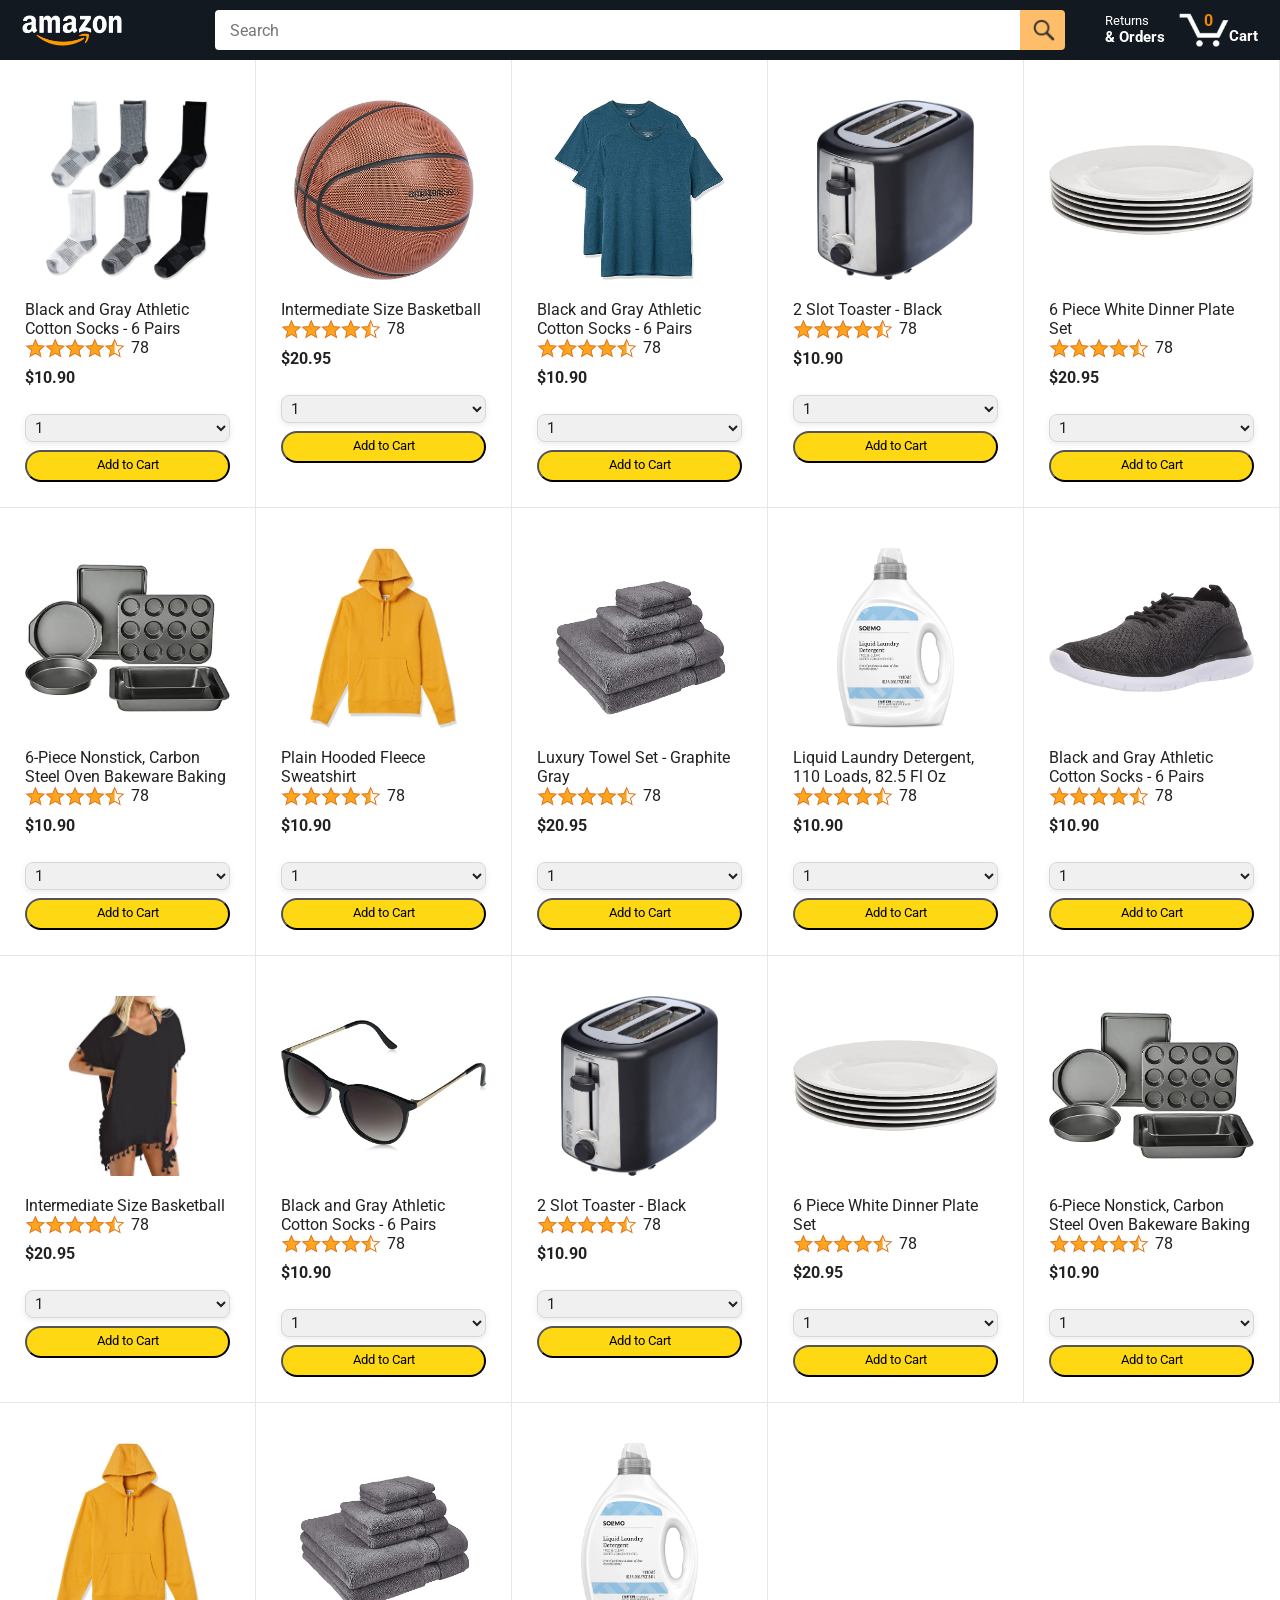
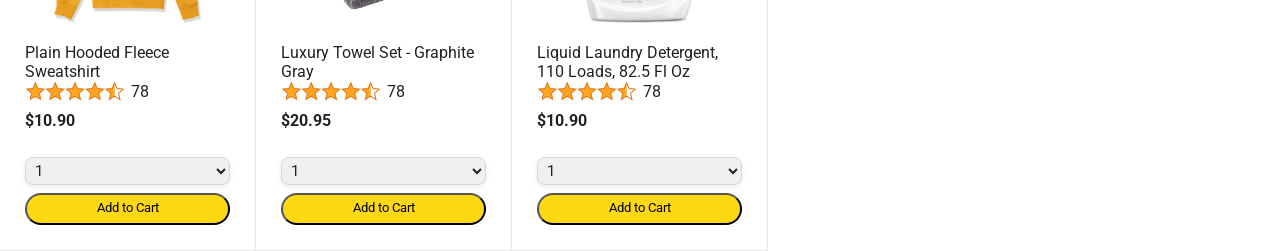
<file: index.html>
<!DOCTYPE html>
<html>
  <head>
    <title>Amazon</title>

    <meta name="viewport" content="width=device-width, initial-scale=1">

    <link rel="preconnect" href="https://fonts.googleapis.com">
    <link rel="preconnect" href="https://fonts.gstatic.com" crossorigin>
    <link href="https://fonts.googleapis.com/css2?family=Roboto:wght@400;500;700&display=swap" rel="stylesheet">

    <link rel="stylesheet" href="general.css">
    <link rel="stylesheet" href="amazon-header.css">
    <link rel="stylesheet" href="amazon.css"> 
  </head>
  <body>
    <div class="amazon-header">
      <div class="amazon-header-left-section">
        <a href="amazon.html" class="header-link">
          <img class="amazon-logo"
            src="amazon-logo-white.png">
          <img class="amazon-mobile-logo"
            src="amazon-mobile-logo-white.png">
        </a>
      </div>

      <div class="amazon-header-middle-section">
        <input class="search-bar" type="text" placeholder="Search">

        <button class="search-button">
          <img class="search-icon" src="search-icon.png">
        </button>
      </div>

      <div class="amazon-header-right-section">
        <a class="orders-link header-link" href="orders.html">
          <span class="returns-text">Returns</span>
          <span class="orders-text">& Orders</span>
        </a>

        <a class="cart-link header-link" href="checkout.html">
          <img class="cart-icon" src="cart-icon.png">
          <div class="cart-quantity js-cart-quantity">0</div>
          <div class="cart-text">Cart</div>
        </a>
      </div>
    </div>

    <div class="main">
      <div class="products-grid js-products-grid">

        <div class="product-container">
          <div class="product-image-container">
          <img src="athletic-cotton-socks-6-pairs.jpg" class="product-image">
          </div>
        <div class="product-name-container">
        Black and Gray Athletic Cotton Socks - 6 Pairs
        </div>
      <div class="product-rating-container">
        <img class="product-rating" src="rating-45.png">78
      </div>
      <div class="product-price">
        $10.90
      </div>
      <div class="product-quantity-container">
      </div>
      <select class="product-quantity" data-testid="quantity-selector"></select>
      <div class="added-to-cart"></div>
      <button class="add-to-cart-button js-add-to-cart">
      Add to Cart
      </button>
        </div>
  

        <div class="product-container">
          <div class="product-image-container">
          <img src="intermediate-composite-basketball.jpg" class="product-image">
          </div>
        <div class="product-name-container">
      Intermediate Size Basketball
        </div>
      <div class="product-rating-container">
        <img class="product-rating" src="rating-45.png">78
      </div>
      <div class="product-price">
      $20.95
      </div>
      <div class="product-quantity-container">
      </div>
      <select class="product-quantity" data-testid="quantity-selector"></select>
      <div class="added-to-cart"></div>
      <button class="add-to-cart-button js-add-to-cart">
      Add to Cart
      </button>
        </div>



        <div class="product-container">
          <div class="product-image-container">
          <img src="adults-plain-cotton-tshirt-2-pack-teal.jpg" class="product-image">
          </div>
        <div class="product-name-container">
        Black and Gray Athletic Cotton Socks - 6 Pairs
        </div>
      <div class="product-rating-container">
        <img class="product-rating" src="rating-45.png">78
      </div>
      <div class="product-price">
        $10.90
      </div>
      <div class="product-quantity-container">
      </div>
      <select class="product-quantity" data-testid="quantity-selector"></select>
      <div class="added-to-cart"></div>
      <button class="add-to-cart-button js-add-to-cart">
      Add to Cart
      </button>
        </div>

        <div class="product-container">
          <div class="product-image-container">
          <img src="black-2-slot-toaster.jpg" class="product-image">
          </div>
        <div class="product-name-container">
      2 Slot Toaster - Black
        </div>
      <div class="product-rating-container">
        <img class="product-rating" src="rating-45.png">78
      </div>
      <div class="product-price">
        $10.90
      </div>
      <div class="product-quantity-container">
      </div>
      <select class="product-quantity" data-testid="quantity-selector"></select>
      <div class="added-to-cart"></div>
      <button class="add-to-cart-button js-add-to-cart">
      Add to Cart
      </button>
        </div>
  

        <div class="product-container">
          <div class="product-image-container">
          <img src="6-piece-white-dinner-plate-set.jpg" class="product-image">
          </div>
        <div class="product-name-container">
      6 Piece White Dinner Plate Set
        </div>
      <div class="product-rating-container">
        <img class="product-rating" src="rating-45.png">78
      </div>
      <div class="product-price">
      $20.95
      </div>
      <div class="product-quantity-container">
      </div>
      <select class="product-quantity" data-testid="quantity-selector"></select>
      <div class="added-to-cart"></div>
      <button class="add-to-cart-button js-add-to-cart">
      Add to Cart
      </button>
        </div>


        <div class="product-container">
          <div class="product-image-container">
          <img src="6-piece-non-stick-baking-set.webp" class="product-image">
          </div>
        <div class="product-name-container">
      6-Piece Nonstick, Carbon Steel Oven Bakeware Baking
        </div>
      <div class="product-rating-container">
        <img class="product-rating" src="rating-45.png">78
      </div>
      <div class="product-price">
        $10.90
      </div>
      <div class="product-quantity-container">
      </div>
      <select class="product-quantity" data-testid="quantity-selector"></select>
      <div class="added-to-cart"></div>
      <button class="add-to-cart-button js-add-to-cart">
      Add to Cart
      </button>
        </div>

        <div class="product-container">
          <div class="product-image-container">
          <img src="plain-hooded-fleece-sweatshirt-yellow.jpg" class="product-image">
          </div>
        <div class="product-name-container">
      Plain Hooded Fleece Sweatshirt
        </div>
      <div class="product-rating-container">
        <img class="product-rating" src="rating-45.png">78
      </div>
      <div class="product-price">
        $10.90
      </div>
      <div class="product-quantity-container">
      </div>
      <select class="product-quantity" data-testid="quantity-selector"></select>
      <div class="added-to-cart"></div>
      <button class="add-to-cart-button js-add-to-cart">
      Add to Cart
      </button>
        </div>
  

        <div class="product-container">
          <div class="product-image-container">
          <img src="luxury-tower-set-6-piece.jpg" class="product-image">
          </div>
        <div class="product-name-container">
  Luxury Towel Set - Graphite Gray
        </div>
      <div class="product-rating-container">
        <img class="product-rating" src="rating-45.png">78
      </div>
      <div class="product-price">
      $20.95
      </div>
      <div class="product-quantity-container">
      </div>
      <select class="product-quantity" data-testid="quantity-selector"></select>
      <div class="added-to-cart"></div>
      <button class="add-to-cart-button js-add-to-cart">
      Add to Cart
      </button>
        </div>



        <div class="product-container">
          <div class="product-image-container">
          <img src="liquid-laundry-detergent-plain.jpg" class="product-image">
          </div>
        <div class="product-name-container">
      Liquid Laundry Detergent, 110 Loads, 82.5 Fl Oz
        </div>
      <div class="product-rating-container">
        <img class="product-rating" src="rating-45.png">78
      </div>
      <div class="product-price">
        $10.90
      </div>
      <div class="product-quantity-container">
      </div>
      <select class="product-quantity" data-testid="quantity-selector"></select>
      <div class="added-to-cart"></div>
      <button class="add-to-cart-button js-add-to-cart">
      Add to Cart
      </button>
        </div>


        <div class="product-container">
          <div class="product-image-container">
          <img src="knit-athletic-sneakers-gray.jpg" class="product-image">
          </div>
        <div class="product-name-container">
        Black and Gray Athletic Cotton Socks - 6 Pairs
        </div>
      <div class="product-rating-container">
        <img class="product-rating" src="rating-45.png">78
      </div>
      <div class="product-price">
        $10.90
      </div>
      <div class="product-quantity-container">
      </div>
      <select class="product-quantity" data-testid="quantity-selector"></select>
      <div class="added-to-cart"></div>
      <button class="add-to-cart-button js-add-to-cart">
      Add to Cart
      </button>
        </div>
  

        <div class="product-container">
          <div class="product-image-container">
          <img src="women-chiffon-beachwear-coverup-black.jpg" class="product-image">
          </div>
        <div class="product-name-container">
      Intermediate Size Basketball
        </div>
      <div class="product-rating-container">
        <img class="product-rating" src="rating-45.png">78
      </div>
      <div class="product-price">
      $20.95
      </div>
      <div class="product-quantity-container">
      </div>
      <select class="product-quantity" data-testid="quantity-selector"></select>
      <div class="added-to-cart"></div>
      <button class="add-to-cart-button js-add-to-cart">
      Add to Cart
      </button>
        </div>



        <div class="product-container">
          <div class="product-image-container">
          <img src="round-sunglasses-black.jpg" class="product-image">
          </div>
        <div class="product-name-container">
        Black and Gray Athletic Cotton Socks - 6 Pairs
        </div>
      <div class="product-rating-container">
        <img class="product-rating" src="rating-45.png">78
      </div>
      <div class="product-price">
        $10.90
      </div>
      <div class="product-quantity-container">
      </div>
      <select class="product-quantity" data-testid="quantity-selector"></select>
      <div class="added-to-cart"></div>
      <button class="add-to-cart-button js-add-to-cart">
      Add to Cart
      </button>
        </div>

        <div class="product-container">
          <div class="product-image-container">
          <img src="black-2-slot-toaster.jpg" class="product-image">
          </div>
        <div class="product-name-container">
      2 Slot Toaster - Black
        </div>
      <div class="product-rating-container">
        <img class="product-rating" src="rating-45.png">78
      </div>
      <div class="product-price">
        $10.90
      </div>
      <div class="product-quantity-container">
      </div>
      <select class="product-quantity" data-testid="quantity-selector"></select>
      <div class="added-to-cart"></div>
      <button class="add-to-cart-button js-add-to-cart">
      Add to Cart
      </button>
        </div>
  

        <div class="product-container">
          <div class="product-image-container">
          <img src="6-piece-white-dinner-plate-set.jpg" class="product-image">
          </div>
        <div class="product-name-container">
      6 Piece White Dinner Plate Set
        </div>
      <div class="product-rating-container">
        <img class="product-rating" src="rating-45.png">78
      </div>
      <div class="product-price">
      $20.95
      </div>
      <div class="product-quantity-container">
      </div>
      <select class="product-quantity" data-testid="quantity-selector"></select>
      <div class="added-to-cart"></div>
      <button class="add-to-cart-button js-add-to-cart">
      Add to Cart
      </button>
        </div>


        <div class="product-container">
          <div class="product-image-container">
          <img src="6-piece-non-stick-baking-set.webp" class="product-image">
          </div>
        <div class="product-name-container">
      6-Piece Nonstick, Carbon Steel Oven Bakeware Baking
        </div>
      <div class="product-rating-container">
        <img class="product-rating" src="rating-45.png">78
      </div>
      <div class="product-price">
        $10.90
      </div>
      <div class="product-quantity-container">
      </div>
      <select class="product-quantity" data-testid="quantity-selector"></select>
      <div class="added-to-cart"></div>
      <button class="add-to-cart-button js-add-to-cart">
      Add to Cart
      </button>
        </div>

        <div class="product-container">
          <div class="product-image-container">
          <img src="plain-hooded-fleece-sweatshirt-yellow.jpg" class="product-image">
          </div>
        <div class="product-name-container">
      Plain Hooded Fleece Sweatshirt
        </div>
      <div class="product-rating-container">
        <img class="product-rating" src="rating-45.png">78
      </div>
      <div class="product-price">
        $10.90
      </div>
      <div class="product-quantity-container">
      </div>
      <select class="product-quantity" data-testid="quantity-selector"></select>
      <div class="added-to-cart"></div>
      <button class="add-to-cart-button js-add-to-cart">
      Add to Cart
      </button>
        </div>
  

        <div class="product-container">
          <div class="product-image-container">
          <img src="luxury-tower-set-6-piece.jpg" class="product-image">
          </div>
        <div class="product-name-container">
  Luxury Towel Set - Graphite Gray
        </div>
      <div class="product-rating-container">
        <img class="product-rating" src="rating-45.png">78
      </div>
      <div class="product-price">
      $20.95
      </div>
      <div class="product-quantity-container">
      </div>
      <select class="product-quantity" data-testid="quantity-selector"></select>
      <div class="added-to-cart"></div>
      <button class="add-to-cart-button js-add-to-cart">
      Add to Cart
      </button>
        </div>



        <div class="product-container">
          <div class="product-image-container">
          <img src="liquid-laundry-detergent-plain.jpg" class="product-image">
          </div>
        <div class="product-name-container">
      Liquid Laundry Detergent, 110 Loads, 82.5 Fl Oz
        </div>
      <div class="product-rating-container">
        <img class="product-rating" src="rating-45.png">78
      </div>
      <div class="product-price">
        $10.90
      </div>
      <div class="product-quantity-container">
      </div>
      <select class="product-quantity" data-testid="quantity-selector"></select>
      <div class="added-to-cart"></div>
      <button class="add-to-cart-button js-add-to-cart">
      Add to Cart
      </button>
        </div>

    
      </div>
    </div>

    <script type="module" src="SCRIPTS/amazon-oop.js"></script>

  </body>
</html>
</file>
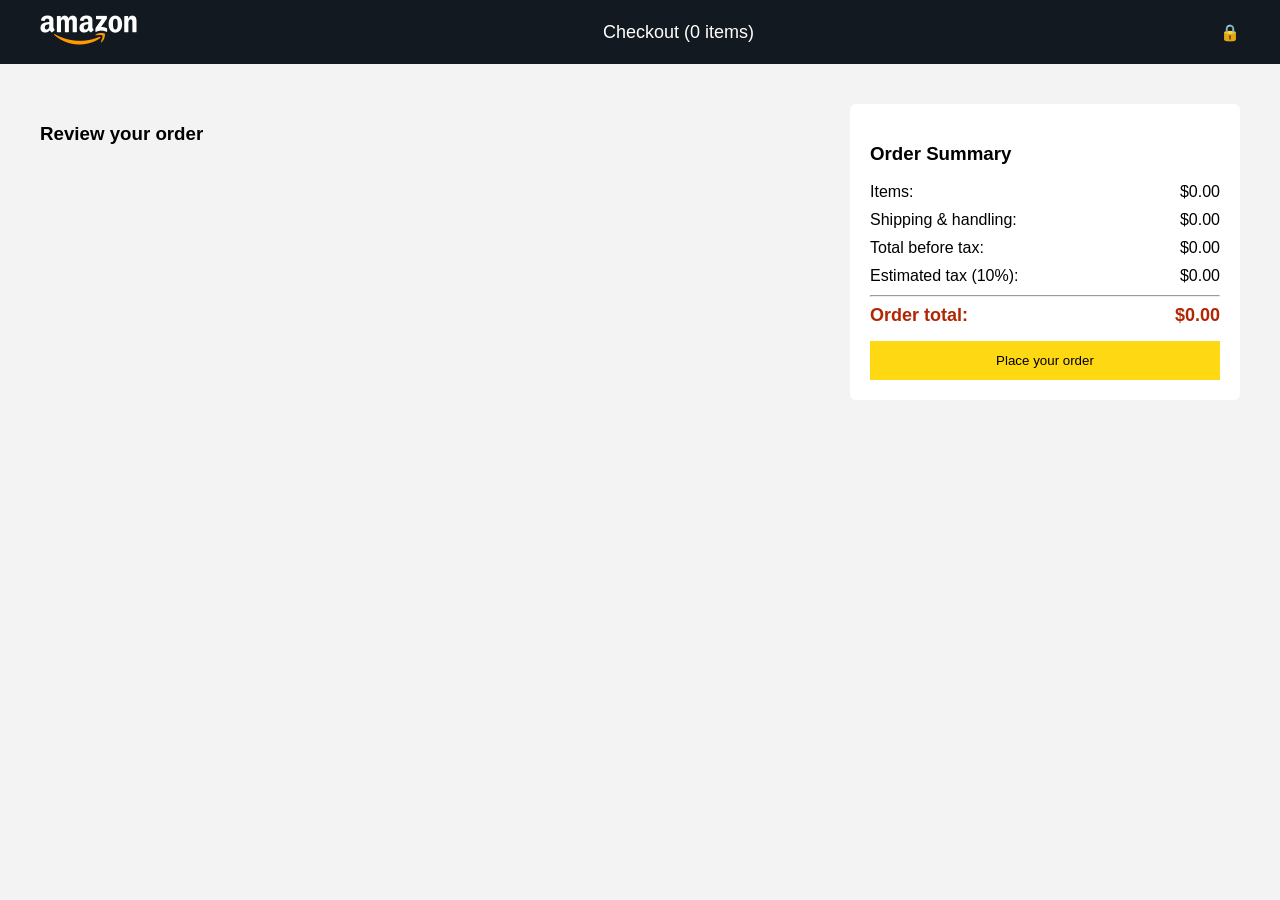
<file: checkout.html>
<!DOCTYPE html>
<html>
<head>
  <title>Checkout</title>
  <link rel="stylesheet" href="checkout.css">
</head>
<body>

  <!-- AMAZON HEADER -->
  <div class="amazon-header">
    <div class="header-left">
      <img src="amazon-logo-white.png" class="amazon-logo">
    </div>

    <div class="header-middle">
      Checkout (<span class="js-items-count">0</span> items)
    </div>

    <div class="header-right">
      🔒
    </div>
  </div>

  <div class="main-container">

    <!-- LEFT SIDE -->
    <div class="checkout-left">
      <h3>Review your order</h3>
      <div class="js-cart-items"></div>
    </div>

    <!-- RIGHT SIDE -->
    <div class="checkout-right">
      <div class="summary-box">

        <h3>Order Summary</h3>

        <div class="row">
          <span>Items:</span>
          <span>$<span class="js-items-total">0.00</span></span>
        </div>

        <div class="row">
          <span>Shipping & handling:</span>
          <span>$0.00</span>
        </div>

        <div class="row">
          <span>Total before tax:</span>
          <span>$<span class="js-before-tax">0.00</span></span>
        </div>

        <div class="row">
          <span>Estimated tax (10%):</span>
          <span>$<span class="js-tax">0.00</span></span>
        </div>

        <hr>

        <div class="total-row">
          <span>Order total:</span>
          <span>$<span class="js-final-total">0.00</span></span>
        </div>

        <button class="place-order js-place-order">
          Place your order
        </button>

      </div>
    </div>

  </div>

<script type="module" src="SCRIPTS/checkout-oop.js"></script>
</body>
</html>
</file>
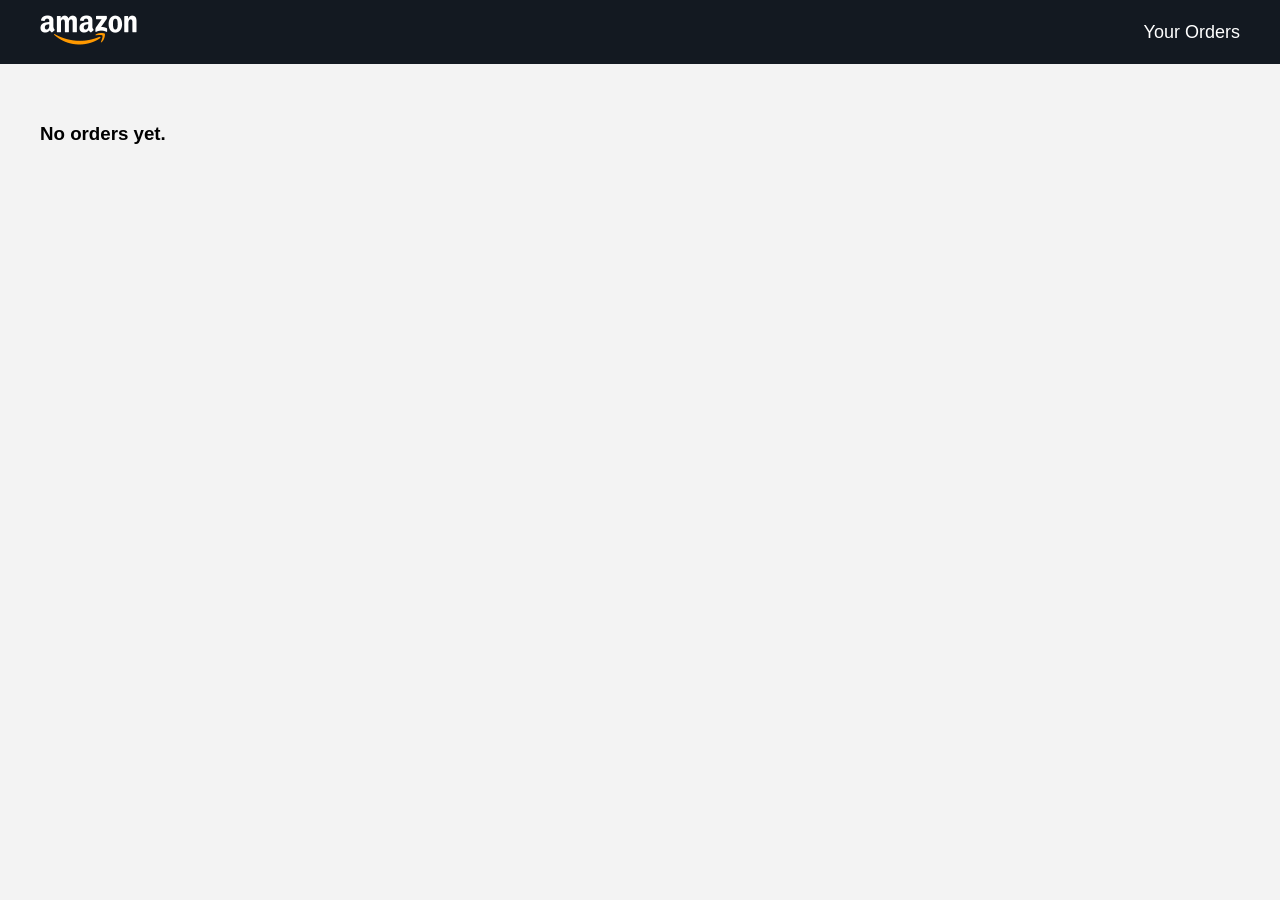
<file: orders.html>
<!DOCTYPE html>
<html>
<head>
  <title>Your Orders</title>
  <link rel="stylesheet" href="orders.css">
</head>
<body>

  <div class="amazon-header">
    <div class="header-left">
      <img src="amazon-logo-white.png" class="amazon-logo">
    </div>
    <div class="header-middle">
      Your Orders
    </div>
  </div>

  <div class="main-container">
    <div class="js-orders-container"></div>
  </div>

  <script type="module" src="SCRIPTS/orders-oop.js"></script>
</body>
</html>
</file>
<file: general.css>
body {
  font-family: Roboto, Arial;
  color: rgb(33, 33, 33);
  /* The <body> element has a default margin of 8px
     on all sides. This removes the default margins. */
  margin: 0;
}

/* <p> elements have a default margin on the top
   and bottom. This removes the default margins. */
p {
  margin: 0;
}

button {
  cursor: pointer;
}

select {
  cursor: pointer;
}

input, select, button {
  font-family: Roboto, Arial;
}

.button-primary {
  color: rgb(33, 33, 33);
  background-color: rgb(255, 216, 20);
  border: 1px solid rgb(252, 210, 0);
  border-radius: 8px;
  cursor: pointer;
  box-shadow: 0 2px 5px rgba(213, 217, 217, 0.5);
}

.button-primary:hover {
  background-color: rgb(247, 202, 0);
  border: 1px solid rgb(242, 194, 0);
}

.button-primary:active {
  background: rgb(255, 216, 20);
  border-color: rgb(252, 210, 0);
  box-shadow: none;
}

.button-secondary {
  color: rgb(33, 33, 33);
  background: white;
  border: 1px solid rgb(213, 217, 217);
  border-radius: 8px;
  cursor: pointer;
  box-shadow: 0 2px 5px rgba(213, 217, 217, 0.5);
}

.button-secondary:hover {
  background-color: rgb(247, 250, 250);
}

.button-secondary:active {
  background-color: rgb(237, 253, 255);
  box-shadow: none;
}

/* These styles will limit text to 2 lines. Anything
   beyond 2 lines will be replaced with "..."
   You can find this code by using an A.I. tool or by
   searching in Google.
   https://css-tricks.com/almanac/properties/l/line-clamp/ */
.limit-text-to-2-lines {
  display: -webkit-box;
  -webkit-line-clamp: 2;
  -webkit-box-orient: vertical;
  overflow: hidden;
}

.link-primary {
  color: rgb(1, 124, 182);
  cursor: pointer;
}

.link-primary:hover {
  color: rgb(196, 80, 0);
}

/* Styles for dropdown selectors. */
select {
  color: rgb(33, 33, 33);
  background-color: rgb(240, 240, 240);
  border: 1px solid rgb(213, 217, 217);
  border-radius: 8px;
  padding: 3px 5px;
  font-size: 15px;
  cursor: pointer;
  box-shadow: 0 2px 5px rgba(213, 217, 217, 0.5);
}

select:focus,
input:focus {
  outline: 2px solid rgb(255, 153, 0);
}
</file>
<file: amazon-header.css>
.amazon-header {
  background-color: rgb(19, 25, 33);
  color: white;
  padding-left: 15px;
  padding-right: 15px;

  display: flex;
  align-items: center;
  justify-content: space-between;

  position: fixed;
  top: 0;
  left: 0;
  right: 0;
  height: 60px;
}

.amazon-header-left-section {
  width: 180px;
}

@media (max-width: 800px) {
  .amazon-header-left-section {
    width: unset;
  }
}

.header-link {
  display: inline-block;
  padding: 6px;
  border-radius: 2px;
  cursor: pointer;
  text-decoration: none;
  border: 1px solid rgba(0, 0, 0, 0);
}

.header-link:hover {
  border: 1px solid white;
}

.amazon-logo {
  width: 100px;
  margin-top: 5px;
}

.amazon-mobile-logo {
  display: none;
}

@media (max-width: 575px) {
  .amazon-logo {
    display: none;
  }

  .amazon-mobile-logo {
    display: block;
    height: 35px;
    margin-top: 5px;
  }
}

.amazon-header-middle-section {
  flex: 1;
  max-width: 850px;
  margin-left: 10px;
  margin-right: 10px;
  display: flex;
}

.search-bar {
  flex: 1;
  width: 0;
  font-size: 16px;
  height: 38px;
  padding-left: 15px;
  border: none;
  border-top-left-radius: 4px;
  border-bottom-left-radius: 4px;
  border-top-right-radius: 0;
  border-bottom-right-radius: 0;
}

.search-button {
  background-color: rgb(254, 189, 105);
  border: none;
  width: 45px;
  height: 40px;
  border-top-right-radius: 4px;
  border-bottom-right-radius: 4px;
  flex-shrink: 0;
}

.search-icon {
  height: 22px;
  margin-left: 2px;
  margin-top: 3px;
}

.amazon-header-right-section {
  width: 180px;
  flex-shrink: 0;
  display: flex;
  justify-content: end;
}

.orders-link {
  color: white;
}

.returns-text {
  display: block;
  font-size: 13px;
}

.orders-text {
  display: block;
  font-size: 15px;
  font-weight: 700;
}

.cart-link {
  color: white;
  display: flex;
  align-items: center;
  position: relative;
}

.cart-icon {
  width: 50px;
}

.cart-text {
  margin-top: 12px;
  font-size: 15px;
  font-weight: 700;
}

.cart-quantity {
  color: rgb(240, 136, 4);
  font-size: 16px;
  font-weight: 700;

  position: absolute;
  top: 4px;
  left: 22px;
  
  width: 26px;
  text-align: center;
}
</file>
<file: amazon.css>
.main {
  margin-top: 60px;
}

.products-grid {
  display: grid;
  grid-template-columns: repeat(8, 1fr);
}

@media (max-width: 2000px) {
  .products-grid {
    grid-template-columns: repeat(7, 1fr);
  }
}

@media (max-width: 1600px) {
  .products-grid {
    grid-template-columns: repeat(6, 1fr);
  }
}

@media (max-width: 1300px) {
  .products-grid {
    grid-template-columns: repeat(5, 1fr);
  }
}

@media (max-width: 1000px) {
  .products-grid {
    grid-template-columns: repeat(4, 1fr);
  }
}

@media (max-width: 800px) {
  .products-grid {
    grid-template-columns: repeat(3, 1fr);
  }
}

@media (max-width: 575px) {
  .products-grid {
    grid-template-columns: repeat(2, 1fr);
  }
}

@media (max-width: 450px) {
  .products-grid {
    grid-template-columns: 1fr;
  }
}

.product-container {
  padding-top: 40px;
  padding-bottom: 25px;
  padding-left: 25px;
  padding-right: 25px;

  border-right: 1px solid rgb(231, 231, 231);
  border-bottom: 1px solid rgb(231, 231, 231);

  display: flex;
  flex-direction: column;
}

.product-image-container {
  display: flex;
  justify-content: center;
  align-items: center;

  height: 180px;
  margin-bottom: 20px;
}

.product-image {

  max-width: 100%;
  max-height: 100%;
}

.product-name {
  height: 40px;
  margin-bottom: 5px;
}

.product-rating-container {
  display: flex;
  align-items: center;
  margin-bottom: 10px;
}

.product-rating-stars {
  width: 100px;
  margin-right: 6px;
}

.product-rating-count {
  color: rgb(1, 124, 182);
  cursor: pointer;
  margin-top: 3px;
}

.product-price {
  font-weight: 700;
  margin-bottom: 10px;
}

.product-quantity-container {
  margin-bottom: 17px;
}

.product-spacer {
  flex: 1;
}

.added-to-cart {
  color: rgb(6, 125, 98);
  font-size: 16px;

  display: flex;
  align-items: center;
  margin-bottom: 8px;

  opacity: 0;
}

.added-to-cart img {
  height: 20px;
  margin-right: 5px;
}

.add-to-cart-button {
  width: 100%;
  padding: 8px;
  border-radius: 50px;
}
.product-container{
  display: flex;
  flex-direction: column;
  padding-top: 40px;
  padding-bottom: 25px;
  padding-left: 25px;
  padding-right: 25px;
  border-right: 1px solid rgb(231, 231, 231);
  border-bottom: 1px solid rgb(231, 231, 231);
}
.product-image{
  max-width: 100%;
  max-height: 100%;
}
.product-rating{
  width: 100px;
  margin-right: 6px;
}
.add-to-cart-button{
  padding-top: 5px;
  background-color: #ffd814;
}
</file>
<file: checkout.css>
body {
  font-family: Arial;
  margin: 0;
  background: #f3f3f3;
}

/* HEADER */
.amazon-header {
  background: #131921;
  color: white;
  display: flex;
  justify-content: space-between;
  align-items: center;
  padding: 15px 40px;
}

.amazon-logo {
  height: 30px;
}

.header-middle {
  font-size: 18px;
  font-weight: 500;
}

/* MAIN LAYOUT */
.main-container {
  display: flex;
  gap: 30px;
  padding: 40px;
}

.checkout-left {
  flex: 2;
}

.checkout-right {
  flex: 1;
}

/* CART ITEM */
.cart-item {
  background: white;
  padding: 20px;
  margin-bottom: 20px;
  border-radius: 6px;
}

.delivery-date {
  color: #007600;
  font-weight: 600;
  margin-bottom: 15px;
}

/* 3 COLUMN GRID */
.item-grid {
  display: grid;
  grid-template-columns: 120px 1fr 250px;
  gap: 25px;
  align-items: start;
}

/* IMAGE FIX */
.product-image {
  width: 100px;
  height: auto;
}


/* DETAILS */
.product-name {
  font-weight: 600;
  margin-bottom: 8px;
}

.product-price {
  color: #b12704;
  margin-bottom: 8px;
}

.product-quantity span {
  color: #007185;
  cursor: pointer;
  margin-left: 8px;
}

/* DELIVERY */
.delivery-column {
  font-size: 14px;
}

.delivery-title {
  font-weight: 600;
  margin-bottom: 8px;
}

/* SUMMARY */
.summary-box {
  background: white;
  padding: 20px;
  border-radius: 6px;
}

.row {
  display: flex;
  justify-content: space-between;
  margin-bottom: 10px;
}

.total-row {
  display: flex;
  justify-content: space-between;
  font-weight: bold;
  color: #b12704;
  font-size: 18px;
}

.place-order {
  width: 100%;
  padding: 12px;
  background: #ffd814;
  border: none;
  margin-top: 15px;
  cursor: pointer;
}
</file>
<file: orders.css>
body {
  font-family: Arial;
  margin: 0;
  background: #f3f3f3;
}

/* HEADER */
.amazon-header {
  background: #131921;
  color: white;
  display: flex;
  justify-content: space-between;
  align-items: center;
  padding: 15px 40px;
}

.amazon-logo {
  height: 30px;
}

.header-middle {
  font-size: 18px;
  font-weight: 500;
}

/* MAIN CONTAINER */
.main-container {
  padding: 40px;
}

/* ORDER CARD */
.order-card {
  background: white;
  border-radius: 6px;
  margin-bottom: 40px;
  border: 1px solid #ddd;
}

/* ORDER HEADER SECTION */
.order-header {
  display: flex;
  justify-content: space-between;
  padding: 15px 20px;
  background: #f0f2f2;
  border-bottom: 1px solid #ddd;
  font-size: 14px;
}

.order-header div {
  display: flex;
  flex-direction: column;
}

.order-header strong {
  font-weight: 600;
}

/* PRODUCT LIST */
.order-products {
  padding: 20px;
}

/* PRODUCT ITEM */
.order-item {
  display: flex;
  gap: 20px;
  margin-bottom: 20px;
}

.product-image {
  width: 100px;
  height: auto;
}

.product-info {
  font-size: 14px;
}

.product-name {
  font-weight: 600;
  margin-bottom: 6px;
}

.product-price {
  margin-bottom: 6px;
}

.product-quantity {
  color: #555;
}

hr {
  border: none;
  border-top: 1px solid #ddd;
}
</file>
